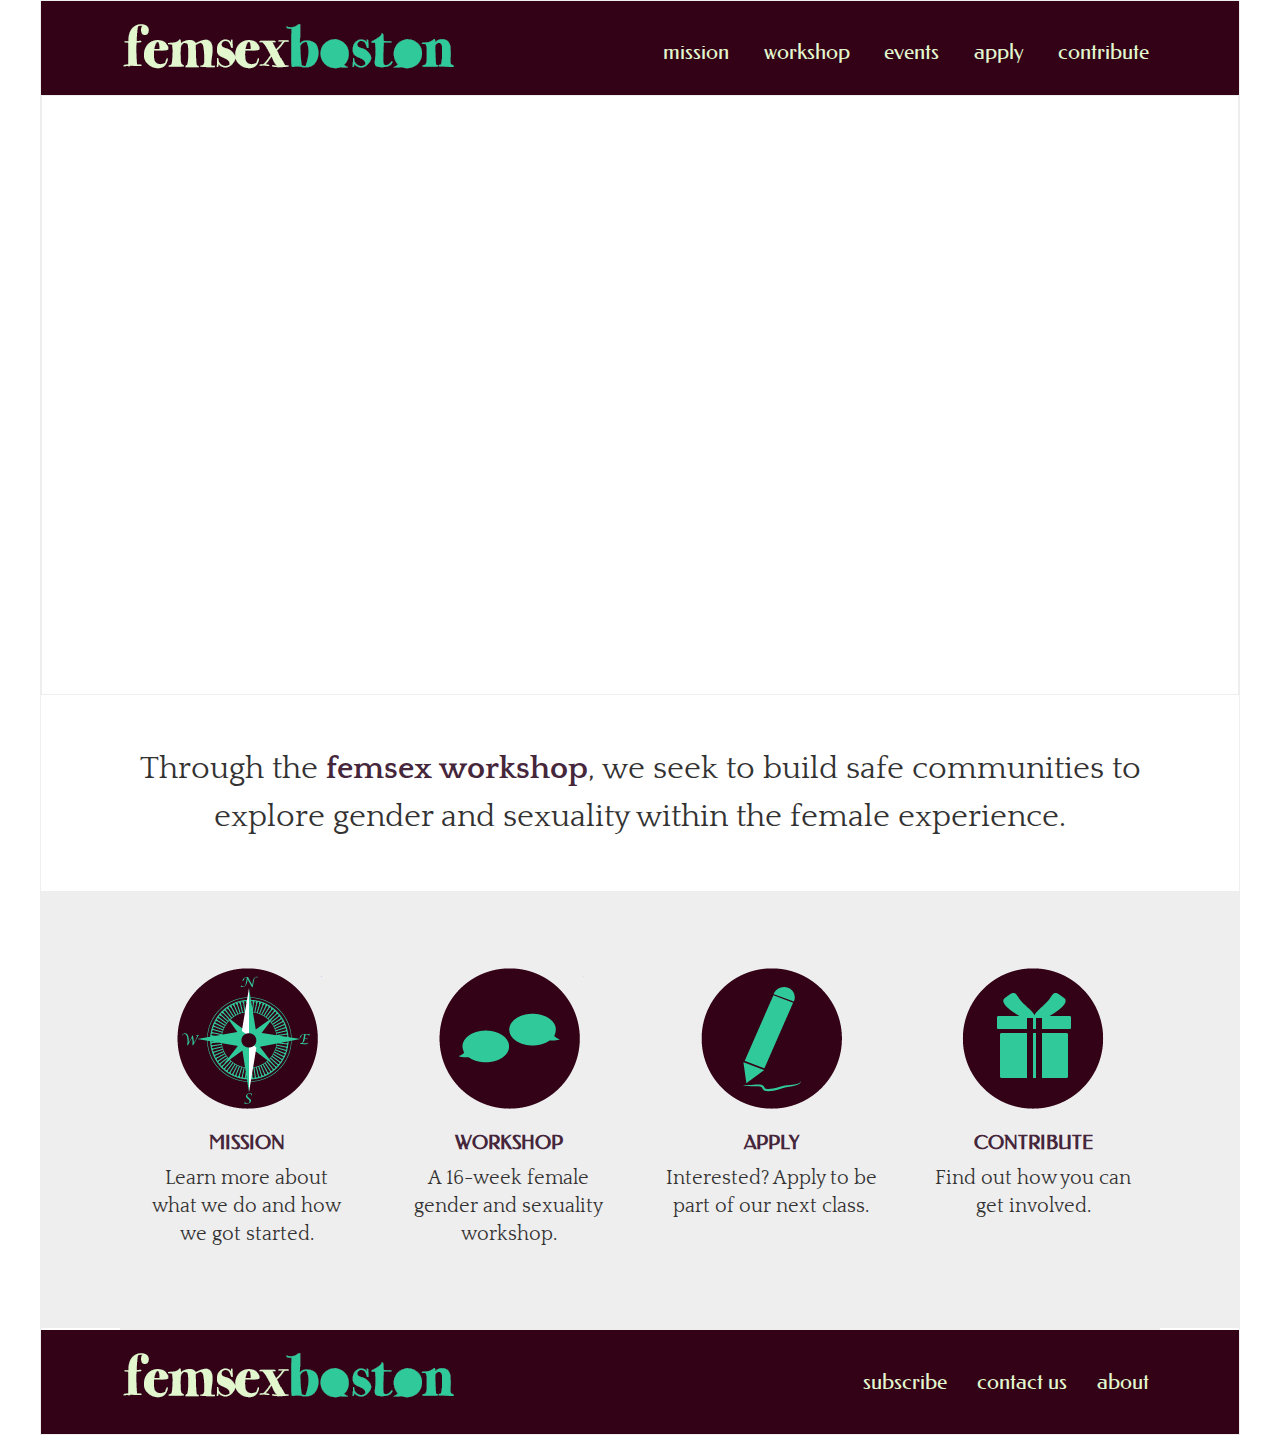
<file: index.html>
<!doctype html>

<html lang="en">
	<head>
		<meta charset="utf-8">
		<meta name="keywords" content="sex, gender, female, workshop, education, feminist, feminism, LGBTQ, transgender, intersex, transexual, gay, queer">
		<meta name="description" content="A gender and sexuality workshop in Boston!">
		<title> Femsex Boston - Building safe spaces around gender and sexuality</title>
		<link rel="stylesheet" href="css/normalize.css">
		<link rel="stylesheet" href="css/stylesheet.css">
		<link href="//cdn-images.mailchimp.com/embedcode/slim-081711.css" rel="stylesheet" type="text/css">
		
		<!-- Begin MailChimp Signup Form -->
	</head>
	
	<body>
		<div id="body-wrapper">
			<header>
				<div id="header-container" class="clearfix">
				<!--Logo--->
					<div id="logo">
						<a href="index.html"><img src="images/femsexboston-logo-new.png" alt="femsex boston logo"></a>
					</div>
					
				<!--Nav Bar-->
					<div id="nav_bar">
						<nav>
							<a href="mission.html">mission</a>
							<!--<a href="history.html">history</a>-->
							<a href="theworkshop.html">workshop</a>
							<a href="events.html">events</a>
							<a href="https://docs.google.com/forms/d/1yFUBz-_u8EycakIdjuV8nUEtpA8uouJhuwlU3fP_7sI/viewform" target="_blank">apply</a>
							<a href="contribute.html">contribute</a>
						</nav>
					</div>
				</div>
					
					<div id="video-container">
					</div>	
			</header>
			
			<div id="mission-statement">
				Through the <span>femsex workshop</span>, we seek to build safe communities to explore gender and sexuality within the female experience. 

				<!--<a href= "https://docs.google.com/forms/d/1yFUBz-_u8EycakIdjuV8nUEtpA8uouJhuwlU3fP_7sI/viewform">Apply </a> now to be a part of our spring workshop, launching January 27th! -->
			</div>
			
			<!--Navigation icons-->
			<div id="container-main" class="clearfix">
			
				<div class="icon-container col4_left">
					<a class="mission" href="mission.html"target="_blank" title="mission">Mission</a>
					<h3>Mission</h3>
					<p>Learn more about what we do and how we got started.</p>
					<p>
				</div>
			
				<div class="icon-container col4_mid-left">
					<a class="workshop" href="theworkshop.html" target="_blank" title="the workshop">Workshop</a>
					<h3>Workshop</h3>
					<p> A 16-week female gender and sexuality workshop. </p>
				</div>
				
				<div class="icon-container col4_mid-left">
					<a class="apply" href="https://docs.google.com/forms/d/1yFUBz-_u8EycakIdjuV8nUEtpA8uouJhuwlU3fP_7sI/viewform" title="apply" target="_blank"></a>
					<h3>Apply</h3>
					<p> Interested? Apply to be part of our next class.</p>
				</div>
				
				<div class="icon-container col4_right">
					<a class="contribute" href="contribute.html" title="donate" target="_blank"></a>
					<h3>Contribute</h3>
					<p>Find out how you can get involved.</p>
				</div>
				
			</div>
			
			<hr>
			
			<!--- Footer -->
			<footer class="clearfix">
			
				<div id="footer-logo">
					<img src="images/femsexboston-logo-new.png" alt="femsex boston logo">
					
					<!--<p> Cambridge Women's Center <br> 46 Pleasant St. Cambridge, MA <br> femsexbos@gmail.com</p>-->
				</div>
				
				<div id="subscribe"> 
					
				<div id="footer-nav" class="clearfix">
					<ul>
						<li><a href="http://femsexbos.us4.list-manage.com/subscribe?u=332578af93f8c44bf736bd0ec&id=a8828250af">subscribe</a></li>
						<li><a href="contact.html">contact us</a></li>
						<li><a href="about.html">about</a></li>
					</ul>
				</div>
				
			<!-- MAILCHIMP FORM-->

				<!--<div id="mc_embed_signup">
					<form action="http://femsexbos.us4.list-manage2.com/subscribe/post?u=332578af93f8c44bf736bd0ec&amp;id=a8828250af" method="post" id="mc-embedded-subscribe-form" name="mc-embedded-subscribe-form" class="validate" target="_blank" novalidate>
						<label for="mce-EMAIL">Subscribe to get application reminders</label>
						<input type="email" value="" name="EMAIL" class="email" id="mce-EMAIL" placeholder="email address" required>
						
						<div class="clear">
							<input type="submit" value="Subscribe" name="subscribe" id="mc-embedded-subscribe" class="button">
						</div>
					</form>
				</div> -->

<!--End mc_embed_signup-->

				
				</div>
				
			</footer>
		</div>
	</body>
</html>
</file>
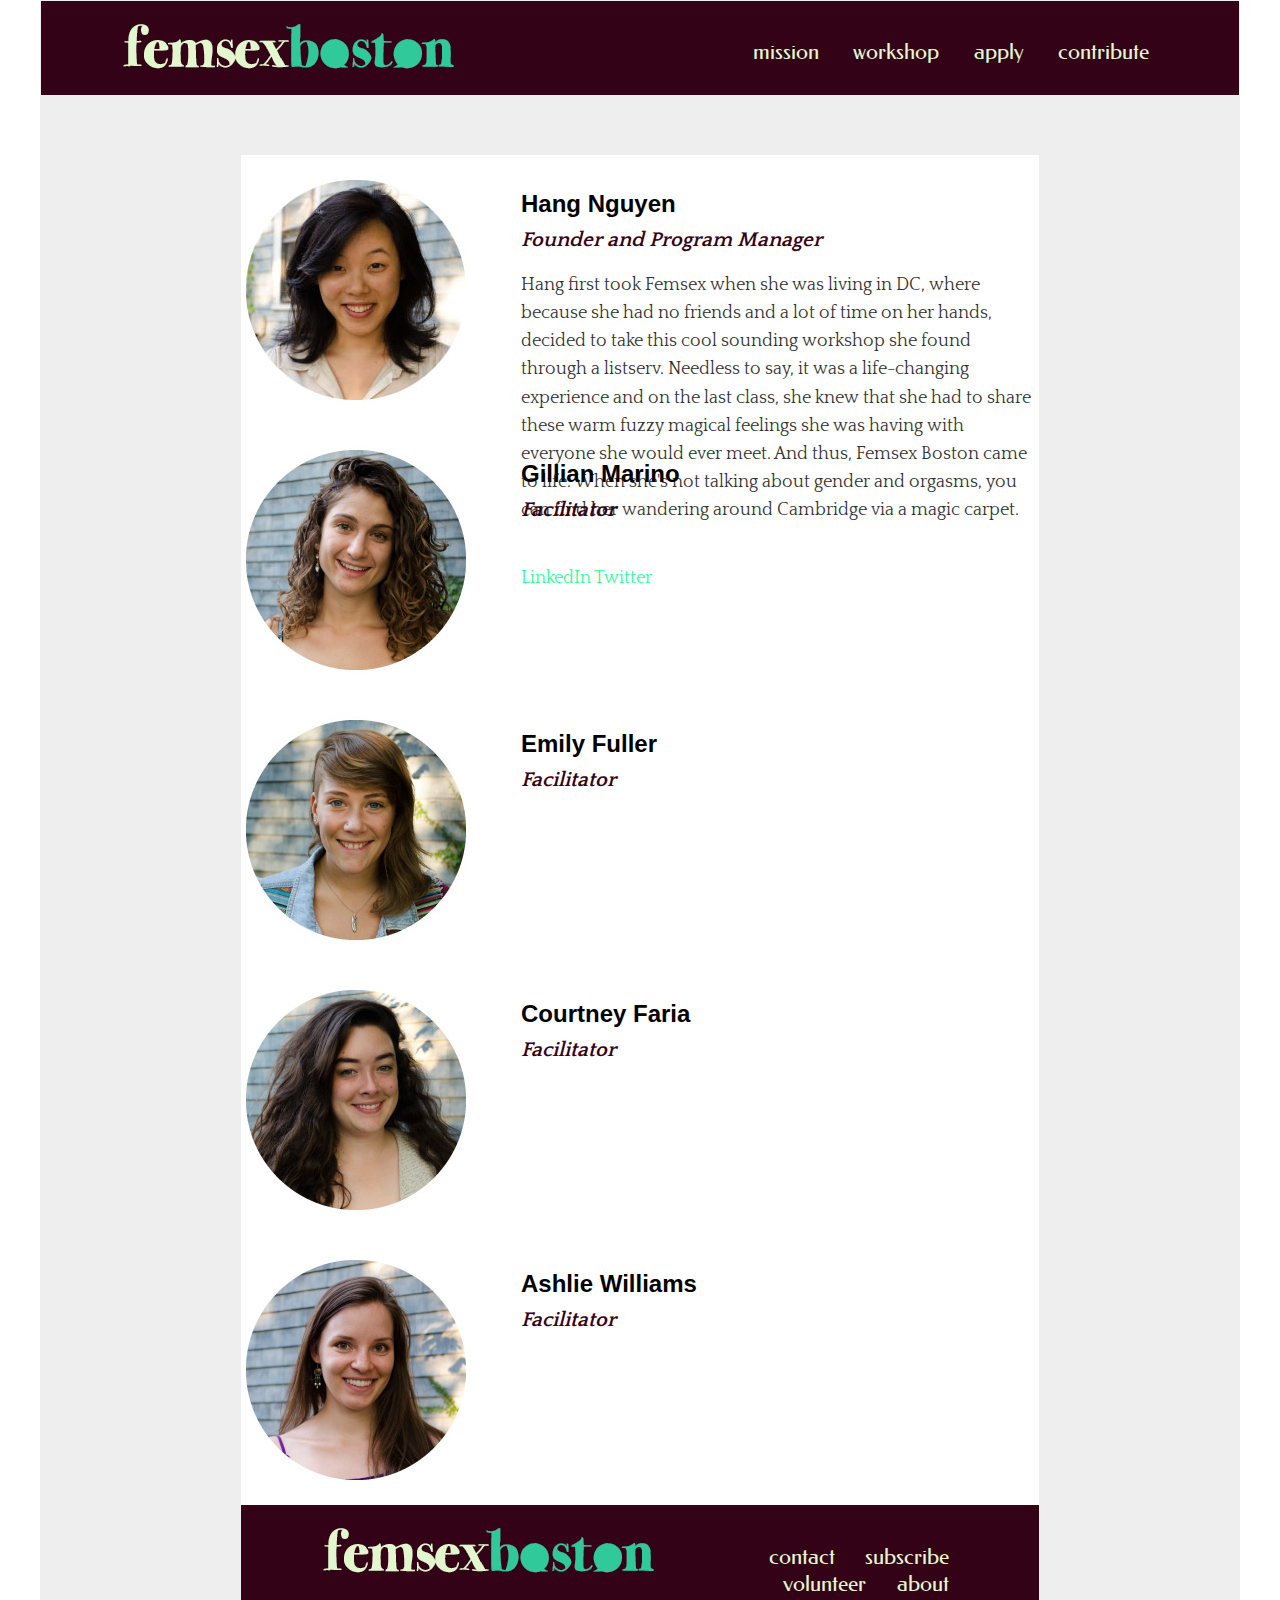
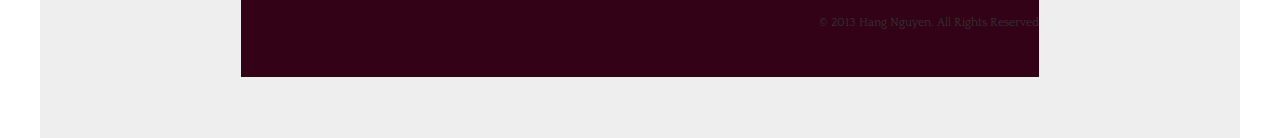
<file: about.html>
<!doctype html>

<html lang="en">
	<head>
		<meta charset="utf-8">
		<meta name="keywords" content="sex, gender, female, workshop, education, feminist, feminism, LGBTQ, transgender, intersex, transexual, gay, queer">
		<meta name="description" content="A gender and sexuality workshop in Boston!">
		<title> Femsex Boston - Building safe spaces around gender and sexuality</title>
		<link rel="stylesheet" href="css/normalize.css">
		<link rel="stylesheet" href="css/stylesheet.css">
		<link href="//cdn-images.mailchimp.com/embedcode/slim-081711.css" rel="stylesheet" type="text/css">
		
		<!-- Begin MailChimp Signup Form -->
	</head>
	
	<body>
		<div id="body-wrapper">
			<header>
				<div id="header-container" class="clearfix">
				<!--Logo--->
					<div id="logo">
						<a href="index.html"><img src="images/femsexboston-logo-new.png" alt="femsex boston logo"></a>
					</div>
					
				<!--Nav Bar-->
					<div id="nav_bar">
						<nav>
							<a href="mission.html">mission</a>
							<!--<a href="history.html">history</a>-->
							<a href="theworkshop.html">workshop</a>
							<a href="https://docs.google.com/forms/d/1yFUBz-_u8EycakIdjuV8nUEtpA8uouJhuwlU3fP_7sI/viewform" target="_blank">apply</a>
							<a href="contribute.html">contribute</a>
						</nav>
					</div>
				</div>
					
			</header>

			<div class="container-main" class="clearfix">
				
				<div id="container-bios" class="wrapper clearfix">
					
					<div class="fac-icon clearfix">
						<img src="images/headshots-hang.jpg">
						<div class="text-view">
							<h2>Hang Nguyen</h2>
							<h3>Founder and Program Manager</h3>
							<p>Hang first took Femsex when she was living in DC, where because she had no friends and a lot of time on her hands, decided to take this cool sounding workshop she found through a listserv. Needless to say, it was a life-changing experience and on the last class, she knew that she had to share these warm fuzzy magical feelings she was having with everyone she would ever meet. And thus, Femsex Boston came to life. When she's not talking about gender and orgasms, you can find her wandering around Cambridge via a magic carpet.<p> 
							<a href="#">LinkedIn</a>
							<a href="#">Twitter</a>
						</div>
					</div>
					
					<div class="fac-icon clearfix">
						<img src="images/headshots-gillian.jpg">
						<div class="text-view">
							<h2>Gillian Marino</h2>
							<h3>Facilitator</h3>
							<p><p>
						</div>
					</div>
					
					<div class="fac-icon clearfix">
						<img src="images/headshots-emily.jpg">
						<div class="text-view">
							<h2>Emily Fuller</h2>
							<h3>Facilitator</h3>
							<p><p>
						</div>
					</div>
					
					<div class="fac-icon clearfix">
						<img src="images/headshots-courtney.jpg">
						<div class="text-view">
							<h2>Courtney Faria</h2>
							<h3>Facilitator</h3>
							<p><p>
						</div>
					</div>
					
					<div class="fac-icon clearfix">
						<img src="images/headshots-ashlie.jpg">
						<div class="text-view">
							<h2>Ashlie Williams</h2>
							<h3>Facilitator</h3>
							<p><p>
						</div>
					</div>
 				</div>
			</header>	
			
			
			<!--- Footer -->
			<footer class="clearfix">
			
				<div id="footer-logo">
					<img src="images/femsexboston-logo-new.png" alt="femsex boston logo">
				</div>
				<div id="footer-nav" class="clearfix">
					<ul>
						<li><a href="about.html">contact</a></li>
						<li><a href="contact.html">subscribe</a></li>
						<li><a href="volunteer.html">volunteer
						</a></li>
						<li><a href="about.html">about</a></li>
					</ul>
					<p> &copy; 2013 Hang Nguyen. All Rights Reserved </p>
				</div>
				
			</footer>
		</div>
	</body>
</html>
</file>
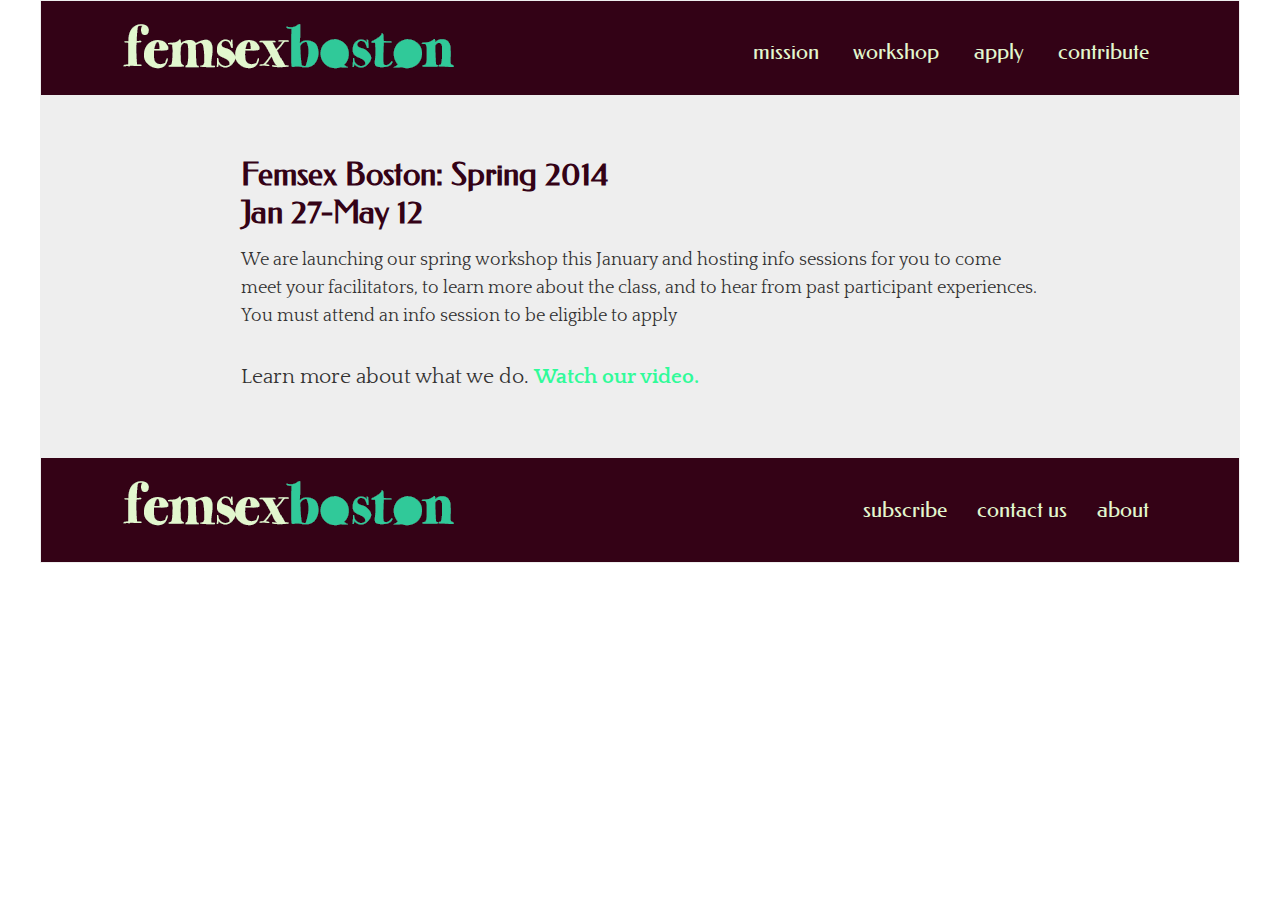
<file: apply.html>
<!doctype html>

<html lang="en">
	<head>
		<meta charset="utf-8">
		<meta name="keywords" content="sex, gender, female, workshop, education, feminist, feminism, LGBTQ, transgender, intersex, transexual, gay, queer">
		<meta name="description" content="A gender and sexuality workshop in Boston!">
		<title> Femsex Boston - Building safe spaces around gender and sexuality</title>
		<link rel="stylesheet" href="css/normalize.css">
		<link rel="stylesheet" href="css/stylesheet.css">
		<link href="//cdn-images.mailchimp.com/embedcode/slim-081711.css" rel="stylesheet" type="text/css">
		
		<!-- Begin MailChimp Signup Form -->
	</head>
	
	<body>
		<div id="body-wrapper">
			<header>
				<div id="header-container" class="clearfix">
				<!--Logo--->
					<div id="logo">
						<a href="index.html"><img src="images/femsexboston-logo-new.png" alt="femsex boston logo"></a>
					</div>
					
				<!--Nav Bar-->
					<div id="nav_bar">
						<nav>
							<a href="mission.html">mission</a>
							<!--<a href="history.html">history</a>-->
							<a href="theworkshop.html">workshop</a>
							<a href="https://docs.google.com/forms/d/1yFUBz-_u8EycakIdjuV8nUEtpA8uouJhuwlU3fP_7sI/viewform" target="_blank">apply</a>
							<a href="contribute.html">contribute</a>
						</nav>
					</div>
				</div>
					
					
			</header>

			<div class="container-main" class="clearfix">
				<h1>Femsex Boston: Spring 2014<br>Jan 27-May 12</h1>
					<p> We are launching our spring workshop this January and hosting info sessions for you to come meet your facilitators, to learn more about the class, and to hear from past participant experiences. You must attend an info session to be eligible to apply</p>

					<div class="call-to-action">Learn more about what we do. <span>Watch our video.</span></div>

				</div>
			
			
			
			<!--- Footer -->
			<footer class="clearfix">
			
				<div id="footer-logo">
					<img src="images/femsexboston-logo-new.png" alt="femsex boston logo">
					
					<!--<p> Cambridge Women's Center <br> 46 Pleasant St. Cambridge, MA <br> femsexbos@gmail.com</p>-->
				</div>
				
				<div id="subscribe"> 
					
				<div id="footer-nav" class="clearfix">
					<ul>
						<li><a href="http://femsexbos.us4.list-manage.com/subscribe?u=332578af93f8c44bf736bd0ec&id=a8828250af">subscribe</a></li>
						<li><a href="contact.php">contact us</a></li>
						<li><a href="about.html">about</a></li>
					</ul>
				</div>
				
			<!-- MAILCHIMP FORM-->

				<!--<div id="mc_embed_signup">
					<form action="http://femsexbos.us4.list-manage2.com/subscribe/post?u=332578af93f8c44bf736bd0ec&amp;id=a8828250af" method="post" id="mc-embedded-subscribe-form" name="mc-embedded-subscribe-form" class="validate" target="_blank" novalidate>
						<label for="mce-EMAIL">Subscribe to get application reminders</label>
						<input type="email" value="" name="EMAIL" class="email" id="mce-EMAIL" placeholder="email address" required>
						
						<div class="clear">
							<input type="submit" value="Subscribe" name="subscribe" id="mc-embedded-subscribe" class="button">
						</div>
					</form>
				</div> -->

<!--End mc_embed_signup-->

				
				</div>
				
			</footer>
		</div>
	</body>
</html>
</file>
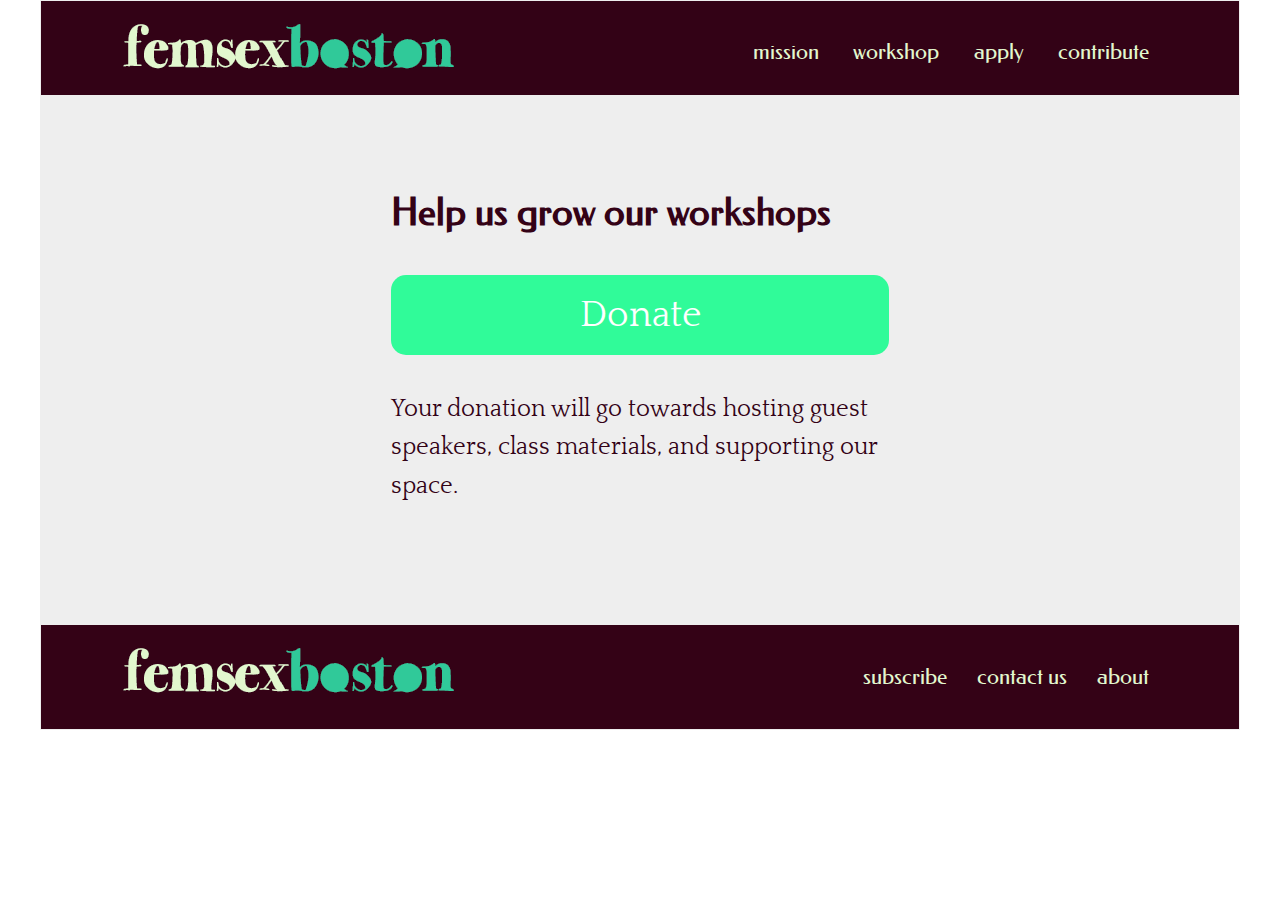
<file: contribute.html>
<!doctype html>

<html lang="en">
	<head>
		<meta charset="utf-8">
		<meta name="keywords" content="sex, gender, female, workshop, education, feminist, feminism, LGBTQ, transgender, intersex, transexual, gay, queer">
		<meta name="description" content="A gender and sexuality workshop in Boston!">
		<title> Femsex Boston - Building safe spaces around gender and sexuality</title>
		<link rel="stylesheet" href="css/normalize.css">
		<link rel="stylesheet" href="css/stylesheet.css">
		<link href="//cdn-images.mailchimp.com/embedcode/slim-081711.css" rel="stylesheet" type="text/css">
		
		<!-- Begin MailChimp Signup Form -->
	</head>
	
	<body>
		<div id="body-wrapper">
			<header>
				<div id="header-container" class="clearfix">
				<!--Logo--->
					<div id="logo">
						<a href="index.html"><img src="images/femsexboston-logo-new.png" alt="femsex boston logo"></a>
					</div>
					
				<!--Nav Bar-->
					<div id="nav_bar">
						<nav>
							<a href="mission.html">mission</a>
							<!--<a href="history.html">history</a>-->
							<a href="theworkshop.html">workshop</a>
							<a href="https://docs.google.com/forms/d/1yFUBz-_u8EycakIdjuV8nUEtpA8uouJhuwlU3fP_7sI/viewform" target="_blank">apply</a>
							<a href="contribute.html">contribute</a>
						</nav>
					</div>
				</div>
					
			</header>

		
			<div class="container-main" class="clearfix">
				<div class="container-contribute">
					<h1>Help us grow our workshops</h1>

					<div class="action-button">		
						<a href="#">Donate</a>
					</div>

					<p>Your donation will go towards hosting guest speakers, class materials, and supporting our space.</p>
				</div>
				<!--/////////// Ends Contact Form //////////-->
			</div>
			
			















			<!--- Footer -->
			<footer class="clearfix">
			
				<div id="footer-logo">
					<img src="images/femsexboston-logo-new.png" alt="femsex boston logo">
					
					<!--<p> Cambridge Women's Center <br> 46 Pleasant St. Cambridge, MA <br> femsexbos@gmail.com</p>-->
				</div>
				
				<div id="subscribe"> 
					
				<div id="footer-nav" class="clearfix">
					<ul>
						<li><a href="http://eepurl.com/x75Bj">subscribe</a></li>
						<li><a href="contact.php">contact us</a></li>
						<li><a href="about.html">about</a></li>
					</ul>
				</div>
				
			<!-- MAILCHIMP FORM-->

				<!--<div id="mc_embed_signup">
					<form action="http://femsexbos.us4.list-manage2.com/subscribe/post?u=332578af93f8c44bf736bd0ec&amp;id=a8828250af" method="post" id="mc-embedded-subscribe-form" name="mc-embedded-subscribe-form" class="validate" target="_blank" novalidate>
						<label for="mce-EMAIL">Subscribe to get application reminders</label>
						<input type="email" value="" name="EMAIL" class="email" id="mce-EMAIL" placeholder="email address" required>
						
						<div class="clear">
							<input type="submit" value="Subscribe" name="subscribe" id="mc-embedded-subscribe" class="button">
						</div>
					</form>
				</div> -->

<!--End mc_embed_signup-->

				
				</div>
				
			</footer>
		</div>
	</body>
</html>
</file>
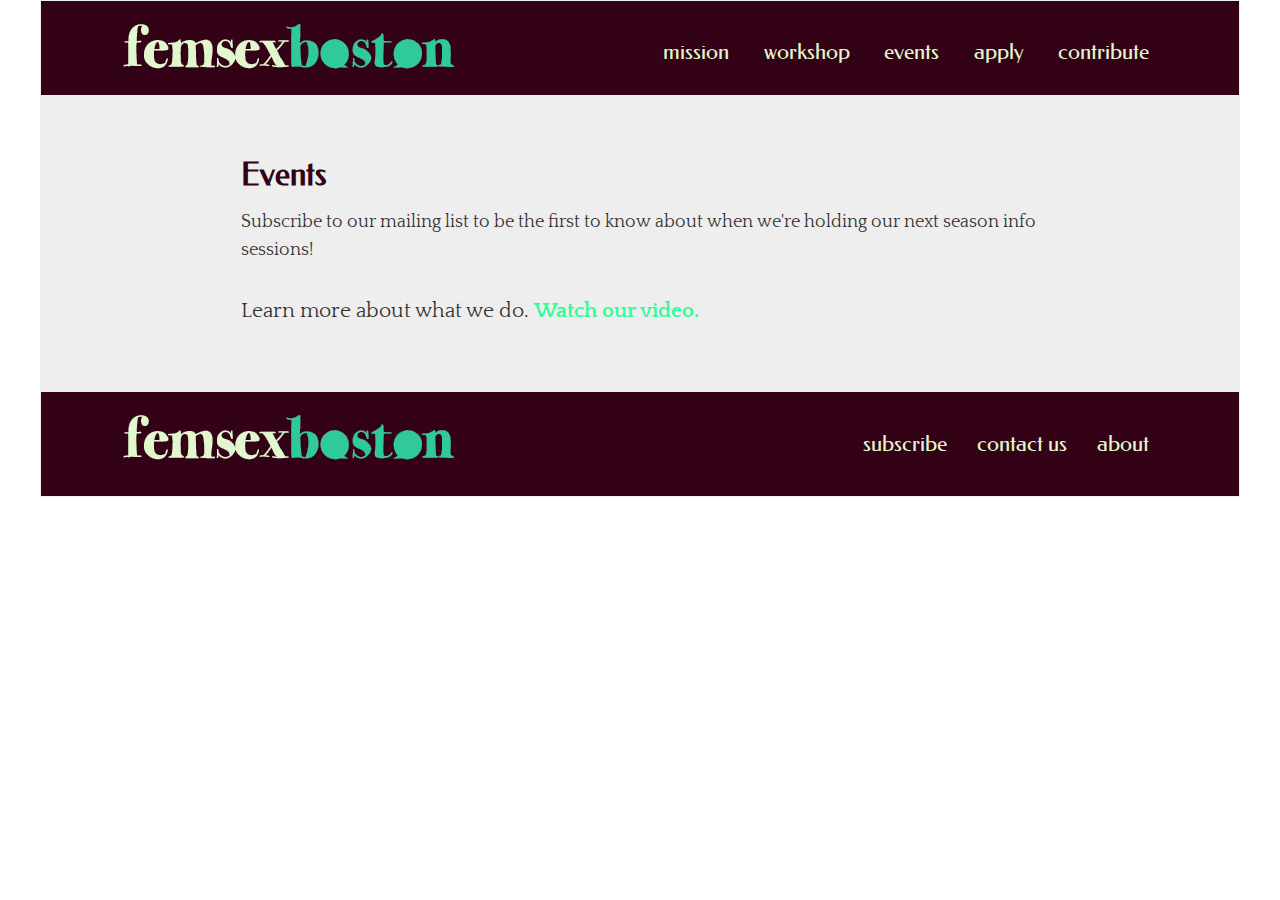
<file: events.html>
<!doctype html>

<html lang="en">
	<head>
		<meta charset="utf-8">
		<meta name="keywords" content="sex, gender, female, workshop, education, feminist, feminism, LGBTQ, transgender, intersex, transexual, gay, queer">
		<meta name="description" content="A gender and sexuality workshop in Boston!">
		<title> Femsex Boston - Building safe spaces around gender and sexuality</title>
		<link rel="stylesheet" href="css/normalize.css">
		<link rel="stylesheet" href="css/stylesheet.css">
		<link href="//cdn-images.mailchimp.com/embedcode/slim-081711.css" rel="stylesheet" type="text/css">
		
		<!-- Begin MailChimp Signup Form -->
	</head>
	
	<body>
		<div id="body-wrapper">
			<header>
				<div id="header-container" class="clearfix">
				<!--Logo--->
					<div id="logo">
						<a href="index.html"><img src="images/femsexboston-logo-new.png" alt="femsex boston logo"></a>
					</div>
					
				<!--Nav Bar-->
					<div id="nav_bar">
						<nav>
							<a href="mission.html">mission</a>
							<!--<a href="history.html">history</a>-->
							<a href="theworkshop.html">workshop</a>
							<a href="events.html">events</a>
							<a href="https://docs.google.com/forms/d/1yFUBz-_u8EycakIdjuV8nUEtpA8uouJhuwlU3fP_7sI/viewform" target="_blank">apply</a>
							<a href="contribute.html">contribute</a>
						</nav>
					</div>
				</div>
					
					
			</header>

			<div class="container-main" class="clearfix">
				<h1>Events</h1>
					<p> Subscribe to our mailing list to be the first to know about when we're holding our next season info sessions! </p>

					<div class="call-to-action">Learn more about what we do. <span>Watch our video.</span></div>

				</div>
			
			
			
			<!--- Footer -->
			<footer class="clearfix">
			
				<div id="footer-logo">
					<img src="images/femsexboston-logo-new.png" alt="femsex boston logo">
					
					<!--<p> Cambridge Women's Center <br> 46 Pleasant St. Cambridge, MA <br> femsexbos@gmail.com</p>-->
				</div>
				
				<div id="subscribe"> 
					
				<div id="footer-nav" class="clearfix">
					<ul>
						<li><a href="http://femsexbos.us4.list-manage.com/subscribe?u=332578af93f8c44bf736bd0ec&id=a8828250af">subscribe</a></li>
						<li><a href="contact.php">contact us</a></li>
						<li><a href="about.html">about</a></li>
					</ul>
				</div>
				
			<!-- MAILCHIMP FORM-->

				<!--<div id="mc_embed_signup">
					<form action="http://femsexbos.us4.list-manage2.com/subscribe/post?u=332578af93f8c44bf736bd0ec&amp;id=a8828250af" method="post" id="mc-embedded-subscribe-form" name="mc-embedded-subscribe-form" class="validate" target="_blank" novalidate>
						<label for="mce-EMAIL">Subscribe to get application reminders</label>
						<input type="email" value="" name="EMAIL" class="email" id="mce-EMAIL" placeholder="email address" required>
						
						<div class="clear">
							<input type="submit" value="Subscribe" name="subscribe" id="mc-embedded-subscribe" class="button">
						</div>
					</form>
				</div> -->

<!--End mc_embed_signup-->

				
				</div>
				
			</footer>
		</div>
	</body>
</html>
</file>
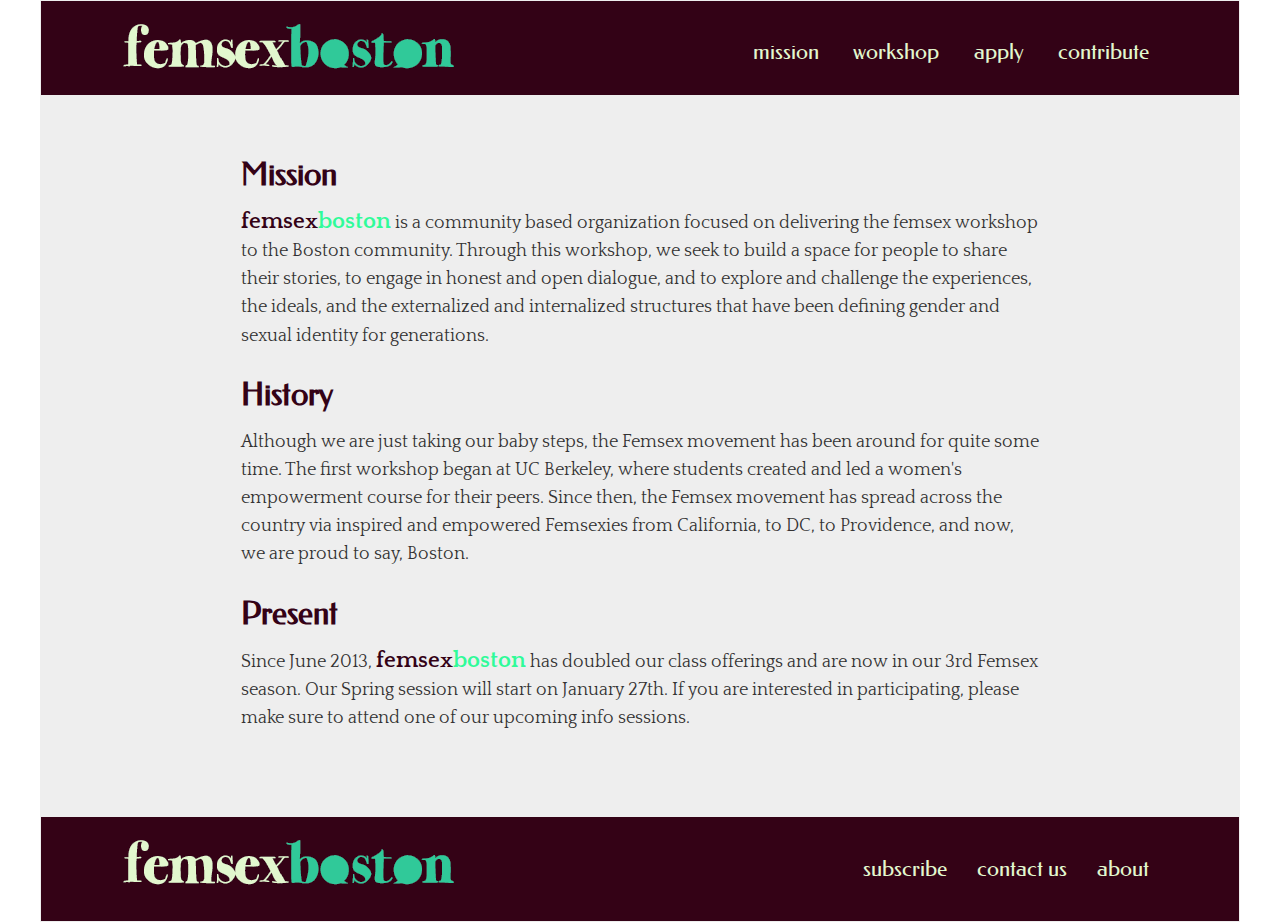
<file: mission.html>
<!doctype html>

<html lang="en">
	<head>
		<meta charset="utf-8">
		<meta name="keywords" content="sex, gender, female, workshop, education, feminist, feminism, LGBTQ, transgender, intersex, transexual, gay, queer">
		<meta name="description" content="A gender and sexuality workshop in Boston!">
		<title> Femsex Boston - Building safe spaces around gender and sexuality</title>
		<link rel="stylesheet" href="css/normalize.css">
		<link rel="stylesheet" href="css/stylesheet.css">
		<link href="//cdn-images.mailchimp.com/embedcode/slim-081711.css" rel="stylesheet" type="text/css">
		
		<!-- Begin MailChimp Signup Form -->
	</head>
	
	<body>
		<div id="body-wrapper">
			<header>
				<div id="header-container" class="clearfix">
				<!--Logo--->
					<div id="logo">
						<a href="index.html"><img src="images/femsexboston-logo-new.png" alt="femsex boston logo"></a>
					</div>
					
				<!--Nav Bar-->
					<div id="nav_bar">
						<nav>
							<a href="mission.html">mission</a>
							<!--<a href="history.html">history</a>-->
							<a href="theworkshop.html">workshop</a>
							<a href="https://docs.google.com/forms/d/1yFUBz-_u8EycakIdjuV8nUEtpA8uouJhuwlU3fP_7sI/viewform" target="_blank">apply</a>
							<a href="contribute.html">contribute</a>
						</nav>
					</div>
				</div>
					
					
			</header>

			<div class="container-main" class="clearfix">
				<h1>Mission</h1>
					<p><span>femsex<em>boston</em></span> is a community based organization focused on delivering the femsex workshop to the Boston community.  Through this workshop, we seek to build a space for people to share their stories, to engage in honest and open dialogue, and to explore and challenge the experiences, the ideals, and the externalized and internalized structures that have been defining gender and sexual identity for generations. </p>
				<h1> History</h1>
					<p> Although we are just taking our baby steps, the Femsex movement has been around for quite some time. The first workshop began at UC Berkeley, where students created and led a women's empowerment course for their peers. Since then, the Femsex movement has spread across the country via inspired and empowered Femsexies from California, to DC, to Providence, and now, we are proud to say, Boston.</p>

				<h1>Present</h1>
					<p> Since June 2013, <span>femsex<em>boston</em></span> has doubled our class offerings and are now in our 3rd Femsex season. Our Spring session will start on January 27th. If you are interested in participating, please make sure to attend one of our upcoming info sessions. </p>

				

					<!--<div class="call-to-action">Learn more about what we do. <span>Watch our video.</span></div>

					<div id="mission-video">
					</div> -->
				</div>
			
			
			
			<!--- Footer -->
			<footer class="clearfix">
			
				<div id="footer-logo">
					<img src="images/femsexboston-logo-new.png" alt="femsex boston logo">
					
					<!--<p> Cambridge Women's Center <br> 46 Pleasant St. Cambridge, MA <br> femsexbos@gmail.com</p>-->
				</div>
				
				<div id="subscribe"> 
					
				<div id="footer-nav" class="clearfix">
					<ul>
						<li><a href="http://eepurl.com/x75Bj">subscribe</a></li>
						<li><a href="contact.php">contact us</a></li>
						<li><a href="about.html">about</a></li>
					</ul>
				</div>
				
			<!-- MAILCHIMP FORM-->

				<!--<div id="mc_embed_signup">
					<form action="http://femsexbos.us4.list-manage2.com/subscribe/post?u=332578af93f8c44bf736bd0ec&amp;id=a8828250af" method="post" id="mc-embedded-subscribe-form" name="mc-embedded-subscribe-form" class="validate" target="_blank" novalidate>
						<label for="mce-EMAIL">Subscribe to get application reminders</label>
						<input type="email" value="" name="EMAIL" class="email" id="mce-EMAIL" placeholder="email address" required>
						
						<div class="clear">
							<input type="submit" value="Subscribe" name="subscribe" id="mc-embedded-subscribe" class="button">
						</div>
					</form>
				</div> -->

<!--End mc_embed_signup-->

				
				</div>
				
			</footer>
		</div>
	</body>
</html>
</file>
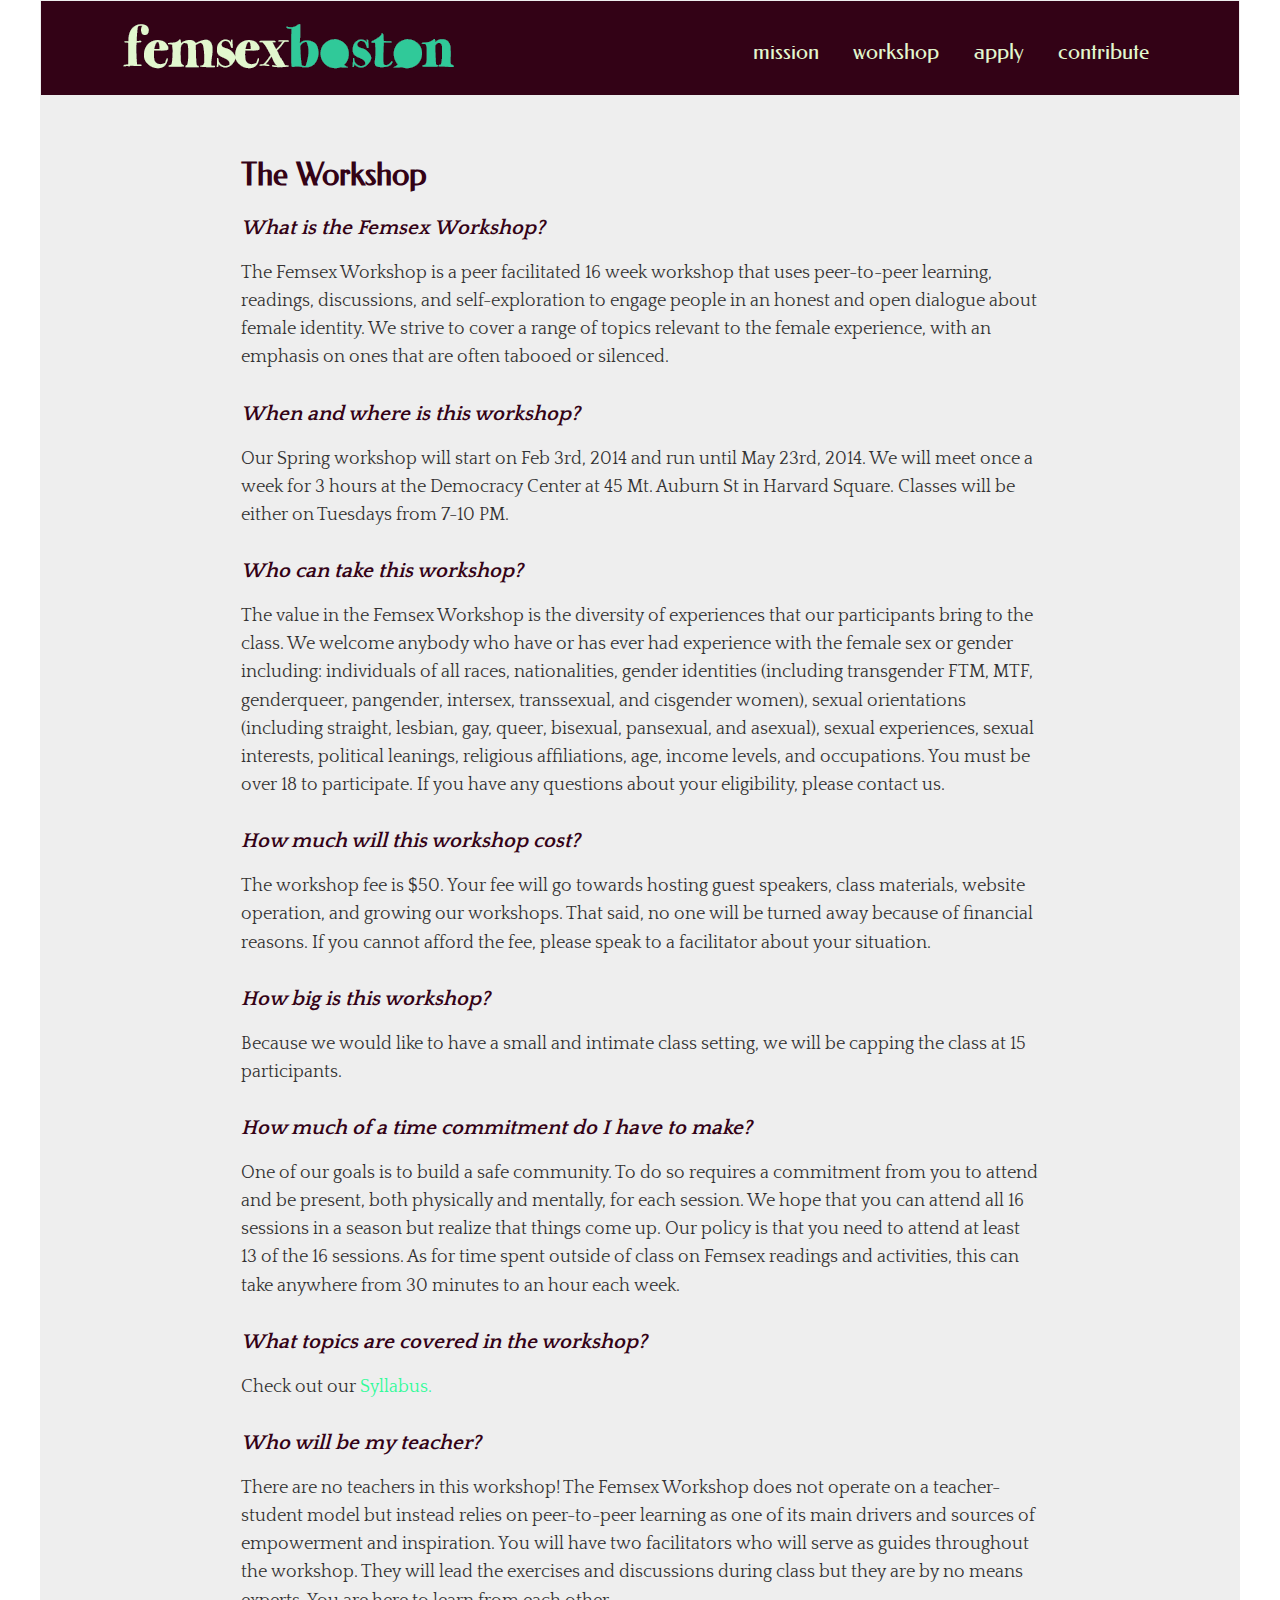
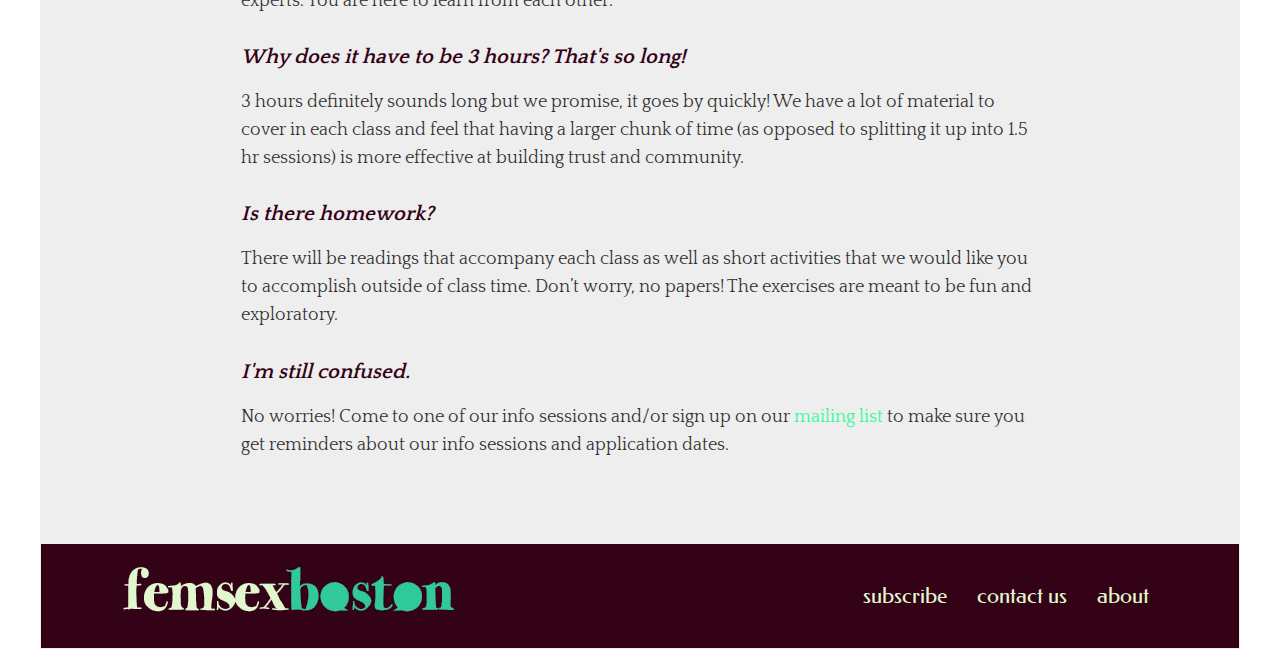
<file: theworkshop.html>
<!doctype html>

<html lang="en">
	<head>
		<meta charset="utf-8">
		<meta name="keywords" content="sex, gender, female, workshop, education, feminist, feminism, LGBTQ, transgender, intersex, transexual, gay, queer">
		<meta name="description" content="A gender and sexuality workshop in Boston!">
		<title> Femsex Boston - Building safe spaces around gender and sexuality</title>
		<link rel="stylesheet" href="css/normalize.css">
		<link rel="stylesheet" href="css/stylesheet.css">
		<link href="//cdn-images.mailchimp.com/embedcode/slim-081711.css" rel="stylesheet" type="text/css">
		
		<!-- Begin MailChimp Signup Form -->
	</head>
	
	<body>
		<div id="body-wrapper">
			<header>
				<div id="header-container" class="clearfix">
				<!--Logo--->
					<div id="logo">
						<a href="index.html"><img src="images/femsexboston-logo-new.png" alt="femsex boston logo"></a>
					</div>
					
				<!--Nav Bar-->
					<div id="nav_bar">
						<nav>
							<a href="mission.html">mission</a>
							<!--<a href="history.html">history</a>-->
							<a href="theworkshop.html">workshop</a>
							<a href="https://docs.google.com/forms/d/1yFUBz-_u8EycakIdjuV8nUEtpA8uouJhuwlU3fP_7sI/viewform" target="_blank">apply</a>
							<a href="contribute.html">contribute</a>
						</nav>
					</div>
				</div>
					
					
			</header>

			<div class="container-main" class="clearfix">
				<h1>The Workshop</h1><br>
					<h3>What is the Femsex Workshop?</h3>
					<p>The Femsex Workshop is a peer facilitated 16 week workshop that uses peer-to-peer learning, readings, discussions, and self-exploration to engage people in an honest and open dialogue about female identity. We strive to cover a range of topics relevant to the female experience, with an emphasis on ones that are often tabooed or silenced. </p>

					<h3>When and where is this workshop?</h3>
					<p>Our Spring workshop will start on Feb 3rd, 2014 and run until May 23rd, 2014. We will meet once a week for 3 hours at the Democracy Center at 45 Mt. Auburn St in Harvard Square. Classes will be either on Tuesdays from 7-10 PM.  </p>

					<h3>Who can take this workshop?</h3>
					<p>The value in the Femsex Workshop is the diversity of experiences that our participants bring to the class. We welcome anybody who have or has ever had experience with the female sex or gender including: individuals of all races, nationalities, gender identities (including transgender FTM, MTF, genderqueer, pangender, intersex, transsexual, and cisgender women), sexual orientations (including straight, lesbian, gay, queer, bisexual, pansexual, and asexual), sexual experiences, sexual interests, political leanings, religious affiliations, age, income levels, and occupations. You must be over 18 to participate. If you have any questions about your eligibility, please contact us.</p>

					<h3>How much will this workshop cost?</h3>
					<p>The workshop fee is $50. Your fee will go towards hosting guest speakers, class materials, website operation, and growing our workshops. That said, no one will be turned away because of financial reasons. If you cannot afford the fee, please speak to a facilitator about your situation. 

					<h3>How big is this workshop?</h3>
					<p>Because we would like to have a small and intimate class setting, we will be capping the class at 15 participants.</p>

					<h3>How much of a time commitment do I have to make?</h3>
					<p>One of our goals is to build a safe community. To do so requires a commitment from you to attend and be present, both physically and mentally, for each session. We hope that you can attend all 16 sessions in a season but realize that things come up. Our policy is that you need to attend at least 13 of the 16 sessions.  As for time spent outside of class on Femsex readings and activities, this can take anywhere from 30 minutes to an hour each week. </p>

					<h3>What topics are covered in the workshop?</h3>
					<p>Check out our <a href="https://docs.google.com/document/d/1h95go_S0vnS8ujvlAUNKg9tvO-ogONt0Rrkde2z2CXo/edit" target= "_blank">Syllabus.</a></p>

					<h3>Who will be my teacher?</h3>
					<p>There are no teachers in this workshop! The Femsex Workshop does not operate on a teacher-student model but instead relies on peer-to-peer learning as one of its main drivers and sources of empowerment and inspiration. You will have two facilitators who will serve as guides throughout the workshop. They will lead the exercises and discussions during class but they are by no means experts. You are here to learn from each other. </p>

					<h3>Why does it have to be 3 hours? That's so long!</h3>
					<p>3 hours definitely sounds long but we promise,  it goes by quickly! We have a lot of material to cover in each class and feel that having a larger chunk of time (as opposed to splitting it up into 1.5 hr sessions) is more effective at building trust and community.</p>

					<h3>Is there homework?</h3>
					<p>There will be readings that accompany each class as well as short activities that we would like you to accomplish outside of class time. Don’t worry, no papers! The exercises are meant to be fun and exploratory.</p>

					<h3>I'm still confused.</h3>
					<p>No worries! Come to one of our info sessions and/or sign up on our <a href="http://eepurl.com/x75Bj"> mailing list </a>to make sure you get reminders about our info sessions and application dates.</p>

				</div>
			
			
			
			<!--- Footer -->
			<footer class="clearfix">
			
				<div id="footer-logo">
					<img src="images/femsexboston-logo-new.png" alt="femsex boston logo">
					
					<!--<p> Cambridge Women's Center <br> 46 Pleasant St. Cambridge, MA <br> femsexbos@gmail.com</p>-->
				</div>
				
				<div id="subscribe"> 
					
				<div id="footer-nav" class="clearfix">
					<ul>
						<li><a href="http://femsexbos.us4.list-manage.com/subscribe?u=332578af93f8c44bf736bd0ec&id=a8828250af">subscribe</a></li>
						<li><a href="contact.php">contact us</a></li>
						<li><a href="about.html">about</a></li>
					</ul>
				</div>
				
			<!-- MAILCHIMP FORM-->

				<!--<div id="mc_embed_signup">
					<form action="http://femsexbos.us4.list-manage2.com/subscribe/post?u=332578af93f8c44bf736bd0ec&amp;id=a8828250af" method="post" id="mc-embedded-subscribe-form" name="mc-embedded-subscribe-form" class="validate" target="_blank" novalidate>
						<label for="mce-EMAIL">Subscribe to get application reminders</label>
						<input type="email" value="" name="EMAIL" class="email" id="mce-EMAIL" placeholder="email address" required>
						
						<div class="clear">
							<input type="submit" value="Subscribe" name="subscribe" id="mc-embedded-subscribe" class="button">
						</div>
					</form>
				</div> -->

<!--End mc_embed_signup-->

				
				</div>
				
			</footer>
		</div>
	</body>
</html>
</file>
<file: css/stylesheet.css>
@import url(http://fonts.googleapis.com/css?family=Federo|Glass+Antiqua);
@import url(http://fonts.googleapis.com/css?family=Federo|Raleway|Quattrocento);

/***Fixes******/

/***IE box model****/

*	{ 
	margin:0;
	padding:0;
	border:0;
	box-sizing: border-box;
	-webkit-box-sizing: border-box;
	-moz-box-sizing: border-box;
	}

hr {
	border: 1px solid #eee;
	margin: 0 auto;
	width: 100%;
	max-width: 1040px;
	}
	
.clearfix:after {
	content: ".";
	display: block;
	visibility: hidden;
	clear: both;
	height: 0;
	line-height: 0;
}

.wrapper {
	max-width: 1040px;
	margin: 0 auto;
	}

#body-wrapper {
	max-width: 1200px;
	margin: 0 auto;
	border: 1px solid #eee;
	background: #fff;
	}
/*****Header container*****/

	
#header-container  {
	padding: 10px 0 10px;
	position: relative;
	width: 100%;
	background: rgb(51,2,22);
	max-width: 1200px; 
	}
	
	#logo {
		display: inline-block;
		float: left;
		padding: 10px 0 10px 80px;
		}

	#nav_bar {
		position: absolute;
		bottom: 10px;
		padding: 20px 80px 20px 0;
		right: 0px;
		}

	#nav_bar a {
		padding: 0 10px 0 20px;
		font-size: 1.4em;
		font-family: 'Federo', sans-serif;
		color: rgb(226, 247, 206);
		text-decoration: none;
		}
	
	#nav_bar a:hover {
		color: rgb(128,201,153);
		}

	#video-container {
		height: 600px;
		border: 1px solid #eee;
		width: 100%;
		background: #fff;
	}

/* ------------BODY -------------*/
	
#mission-statement {
	text-align: center;
	font-size: 2em;
	font-family: 'Quattrocento', sans-serif;
	line-height: 1.5em;
	padding: 50px 0;
	width: 100%;
	max-width: 1100px;
	margin: 0 auto;
	color: rgb(51,50,50);
	}
	
span {
	color: rgb(69,38,59);
	font-weight: bold;
	}
	
#container-main {
	background: #eee;
	width: 100%;
	padding: 60px 80px 10px;
}
	
	.icon-container {
		width: 24.25%;
		text-align: center;
		display: inline-block;
		vertical-align: top;
		}
	
		.icon-container a {
			width: 200px;
			margin: 10px auto;
			display: block;
			width: 150px;
			height: 150px;
			white-space: nowrap;
			text-indent: 100%;
			overflow: hidden;
			}
		
			a.mission{
				background-position: 0 0px;
				background: url(../images/femsexboston-mission-icon.png) no-repeat;
				}
			a.mission:hover {background-position: 0 -150px;}

			
			a.workshop {
				background-position: 0 0px;
				background: url(../images/femsexboston-workshop-icon2.png) no-repeat;
				}
			a.workshop:hover {background-position: 0 -150px;}
			
			a.apply{
				background-position: 0 0;
				background: url(../images/femsexboston-apply-icon2.png) no-repeat;
				}
			a.apply:hover {background-position: 0 -150px;}
			
			a.contribute{
				background-position: 0 0;
				background: url(../images/femsex-boston-donate-icon.png) no-repeat;
				}
			a.contribute:hover {background-position: 0 -150px;}
			
		.icon-container h3 {
			text-align: center;
			padding: 10px 0 0;
			font-size: 1.2em;
			font-family: 'Federo', sans-serif;
			text-transform: uppercase;
			color: rgb(69,38,59);
			}

		.icon-container p {
			padding: 10px 20px 20px;
			font-family: 'Quattrocento', serif;
			line-height: 1.4em;
			font-size: 1.25em;
			font-weight: 500;
			color: rgb(51,50,50);
			}

	/*column */
	
.col4_left {
	float: left;
	width: 24.25%;
	margin: 0 0 20px 0;
	}

.col4_mid-left {
	float: left;
	width: 24.25%;
	margin: 0 0 20px 1%;
	}
	
.col4_right {
	float: right;
	width: 24.25%;
	margin: 0 0 20px 1%;
	}

/* ABOUT -----------------------------------------*/
#about-intro{
	font-size: 1em;
	font-family: 'Federo', sans-serif;
	padding: 30px 0;
	background: rgb(226, 247, 206);
	}

#about-intro h1 {
	padding: 20px 80px;}

#container-bios {
	background: #fff;
}

	.fac-icon {
		position: relative;
		}
		
	.fac-icon img {
		float: left;
		padding: 20px 0;
		}
		
	.text-view {
		position: absolute;
		top: 30px;
		left: 280px;
		}

		.text-view h2, h3, p {
		padding: 5px 0;
		}
		
		.col2_left {
			float: left;
			width: 
		}

	/*---------MISSION PAGE */

	
.container-main {
	background: #eee;
	width: 100%;
	padding: 60px 200px 60px;
	}

	.container-main h1 {
		font-family: "Federo";
		font-size: 2.0em;
		color: rgb(52,2,22);

	}

	.container-main p {
		font-family: "Quattrocento";
		font-size: 1.1em;
		line-height: 1.6em;
		padding: 15px 0;
		margin-bottom: 10px;
		color: rgb(51,50,50);
	}

	.container-main p span {
		font-size: 1.3em;
		color: rgb(52,2,22);
	}

	.container-main p em {
		color: rgb(48,251,153);
		font-style: normal;
	}

	.call-to-action {
		font-family: "Quattrocento";
		font-size: 1.3em;
		color: rgb(51,50,50);
		padding: 10px 0;
	}
	
	.call-to-action span {
		color: rgb(48,251,153);
	}


	#mission-video {
		border: 1px solid black;
		margin: 30px 0 50px;
		width: 100%;
		height: 400px;

	}


/*---WORKSHOP PAGE ----*/
.container-main h3 {
	font-family: 'Quattrocento';
	font-size: 1.3em;
	font-weight: bold;
	font-style: italic;
	color: rgb(52,2,22);
}

.container-main a {
	color: rgb(52,2,22);
	text-decoration: none;
	color: rgb(48,251,153);
}

/*----CONTACT PAGE ----*/

input, textarea {
		display: block;
		width: 100%;
		padding: 10px;
		margin-top: 10px;
		margin-bottom: 10px;
		box-shadow: 0 3px 5px #ccc;
		border: 1px solid #ccc;
		font-family: 'Quattrocento';
}

input[type="submit"] {
	margin: 30px 0 50px 0;
	width: 100px;
	background-color: rgb(51,2,22);
	color: white;
	border-radius: 25px;
	border: 0px;
}

input[type="submit"]:hover {
	background: rgb(48,251,153);
	color: rgb(51,2,22);
}

input.verif_box {
	display: inline-block;
	width: 80%;
	margin-right: 5px;
}

	/*------DONATE ----------*/

.container-contribute {
	padding: 35px 150px;
}

.container-contribute h1 {
	padding-bottom: 20px;
	font-size: 2.4em;
}

.container-contribute p {
	font-family: "Quattrocento";
	font-size: 1.5em;
	line-height: 1.6em;
	padding: 15px 0;
	margin-bottom: 10px;
	color: rgb(51,2,22);
}

.action-button {
	width: 100%;
	height: 80px;
	border-radius: 15px;
	background-color: rgb(48,251,153);
	border: 0px;
	padding: 20px;
	margin: 20px 0px;
	text-align: center;
	font-size: 2.3em;
	font-family: "Quattrocento";
}

.action-button a {
	color:white;
}


.action-button:hover {
	background-color: rgb(51,2,22);
}

	/*---------FOOTER---------*/

footer{
		position: relative;
		background: rgb(52,2,22);
		width: 100%;
		max-width: 1200px;
		padding: 10px 0 20px;
		z-index=5
		}
		
	#footer-logo {
		display: inline-block;
		padding: 10px 0 10px 80px;
		float: left;
		clear: both;
		}
		
		#footer-logo p  {
		color: rgb(226, 247, 206);
		line-height: 1.4em;
		font-family: 'Quattrocento', sans-serif;
		padding: 10px 0 0 2px;
		font-size: .85em;
		clear: both;
		}
			
	
	
	#footer-nav ul {
		list-style-type: none;
		margin: 28px 80px 0 0;
		padding: 0 0 1px 0;
		text-align: right;
		}
	
	#footer-nav ul li {
		display: inline;
		}
	
	#footer-nav a {
		font-family: 'Federo';
		font-size: 1.4em;
		text-decoration: none;
		color: rgb(226, 247, 206);
		padding: 20px 10px 10px .7em;
		}
		
	#footer-nav a:hover {
		color: rgb(128,201,153);
		}
		
	#mc_embed_signup{
		position: absolute;
		top: 50px;
		left: 550px;
		font-family: 'Quattrocento', sans-serif;
		color: white;
		}
		#mc_embed_signup input {
			display: inline;
			}
			
	.clear input {
		display: inline;
		}
	
	#social {
		float:right;
		right: 0px;
		top: 50px;
		width: 46px;
		z-index: 5;
		}
	/*
		a.fbook {
			display: block;
			width: 46px;
			margin: 0 auto;
			height: 46px;
			text-indent: 100%;
			white-space: nowrap;
			overflow: hidden;
			background: url(../images/femsex-social-fbook.png) no-repeat;
			}
		
		a.twitt {
			display: block;
			width: 46px;
			margin: 0 auto;
			height: 46px;
			text-indent: 100%;
			white-space: nowrap;
			overflow: hidden;
			background: url(../images/femsex-social-twitter.png) no-repeat;
			}
			
		a.fbook {background-position: 0 0}
		a.fbook:hover {background-position: 0 -46px;}
		a.fbook:active {background-position: 0 -86px;}
		
		a.twitt {background-position: 0 0}
		a.twitt:hover {background-position: 0 -43px;}
		a.twitt:active {background-position: 0 -86px;}
	
	*/
	
	#footer-nav p {
		font-size: .75em;
		text-align: right;
		font-family: 'Quattrocento', sans-serif;
		color: rgb(50, 51,51);
		}
</file>
